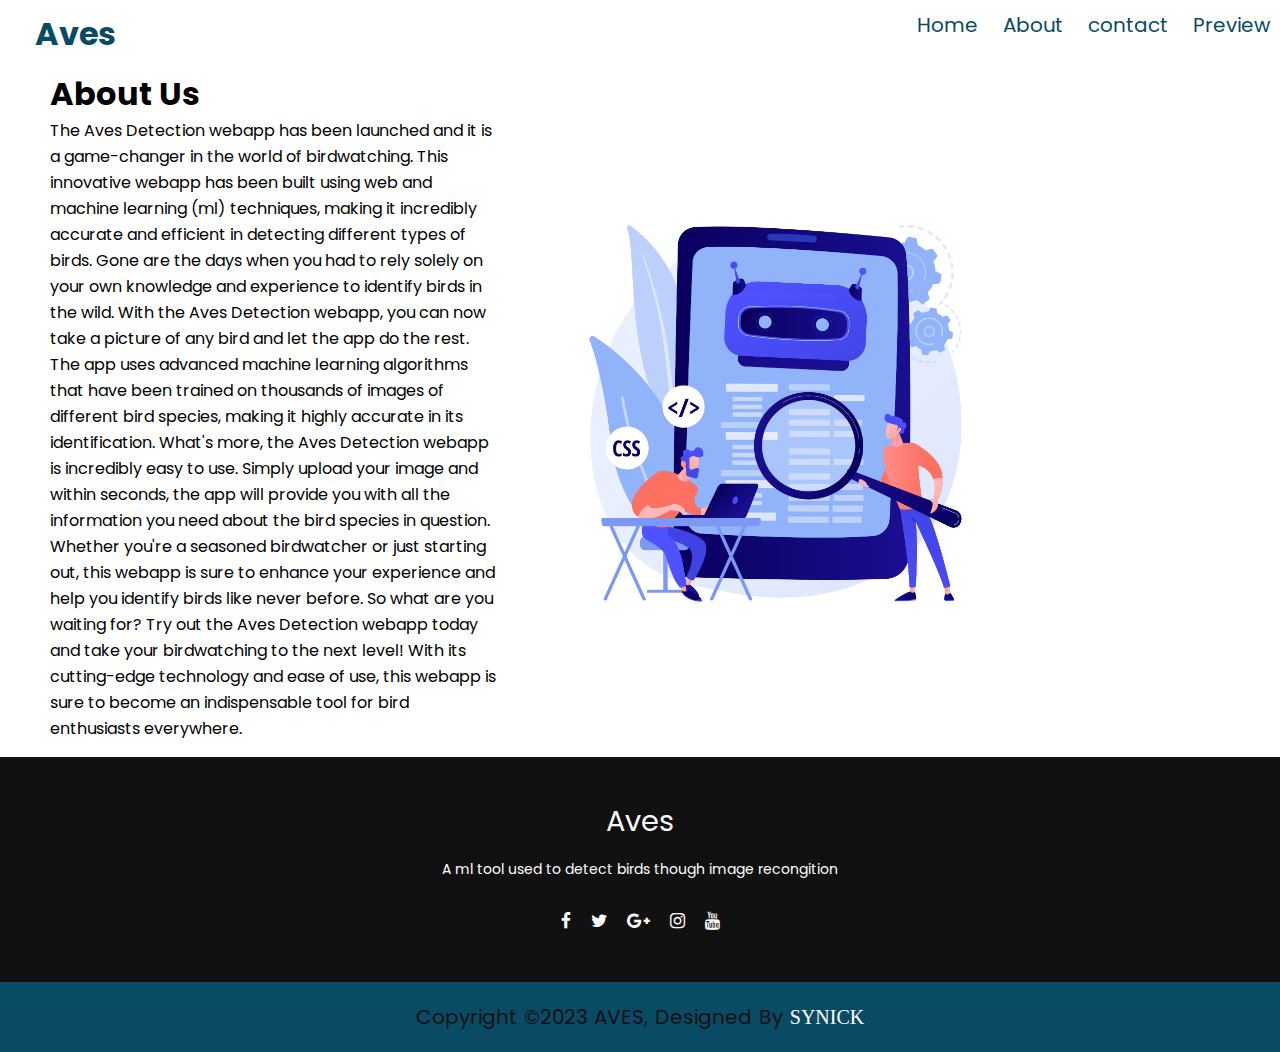
<file: about.html>
<!DOCTYPE html>
<html lang="en">
<head>
  <meta charset="UTF-8">
  <meta http-equiv="X-UA-Compatible" content="IE=edge">
  <meta name="viewport" content="width=device-width, initial-scale=1.0">
  <title>Landing_parallax</title>
  <link rel="stylesheet" href="aboutstyle.css">
  <link
      rel="stylesheet"
      href="https://cdnjs.cloudflare.com/ajax/libs/font-awesome/6.1.1/css/all.min.css"
    />
    <!-- Google Fonts -->
    <link
      href="https://fonts.googleapis.com/css2?family=Poppins:wght@400;600&display=swap"
      rel="stylesheet"/>
  <link rel="stylesheet" href="http://stackpath.bootstrapcdn.com/font-awesome/4.7.0/css/font-awesome.min.css">
</head>
<body>
    <div class="nav">
        <input type="checkbox" id="nav-check">
        <div class="nav-header">
          <div class="nav-title">
            Aves
          </div>
        </div>
        <div class="nav-btn">
          <label for="nav-check">
            <span></span>
            <span></span>
            <span></span>
          </label>
        </div>
        
        <div class="nav-links">
          <a href="in.html">Home</a>
          <a href="about.html" >About</a>
          <a href="contact.html">contact</a>
          <a href="preview.html">Preview</a>
        </div>
      </div>
<!-- banner section -->
    <div class="row">
        <div class="right">
            <div class="content">
            <h1>About Us</h1>
            <p>The Aves Detection webapp has been launched and it is a game-changer in the world of birdwatching. This innovative webapp has been built using web and machine learning (ml) techniques, making it incredibly accurate and efficient in detecting different types of birds.

                Gone are the days when you had to rely solely on your own knowledge and experience to identify birds in the wild. With the Aves Detection webapp, you can now take a picture of any bird and let the app do the rest. The app uses advanced machine learning algorithms that have been trained on thousands of images of different bird species, making it highly accurate in its identification.
                
                What's more, the Aves Detection webapp is incredibly easy to use. Simply upload your image and within seconds, the app will provide you with all the information you need about the bird species in question. Whether you're a seasoned birdwatcher or just starting out, this webapp is sure to enhance your experience and help you identify birds like never before.
                
                So what are you waiting for? Try out the Aves Detection webapp today and take your birdwatching to the next level! With its cutting-edge technology and ease of use, this webapp is sure to become an indispensable tool for bird enthusiasts everywhere.</p>
            </div>
        </div>
        <div class="left">
            <img src="./asset/about.jpg" alt="img">
        </div>
    </div>
</header>







      <footer>
        <div class="footer-content">
          <h3>Aves</h3>
          <p>A ml tool used to detect birds though image recongition</p>
          <ul class="social">
            <li><a href="#"><i class="fa fa-facebook"></i></a></li>
            <li><a href="#"><i class="fa fa-twitter"></i></a></li>
            <li><a href="#"><i class="fa fa-google-plus"></i></a></li>
            <li><a href="#"><i class="fa fa-instagram"></i></a></li>
            <li><a href="#"><i class="fa fa-youtube"></i></a></li>
          </ul>
        </div>
        <div class="fotter-bottom">
          <p>copyright &copy;2023 AVES, designed by <span>Synick</span></p>
        </div>
      </footer>
</body>
</html>
</file>
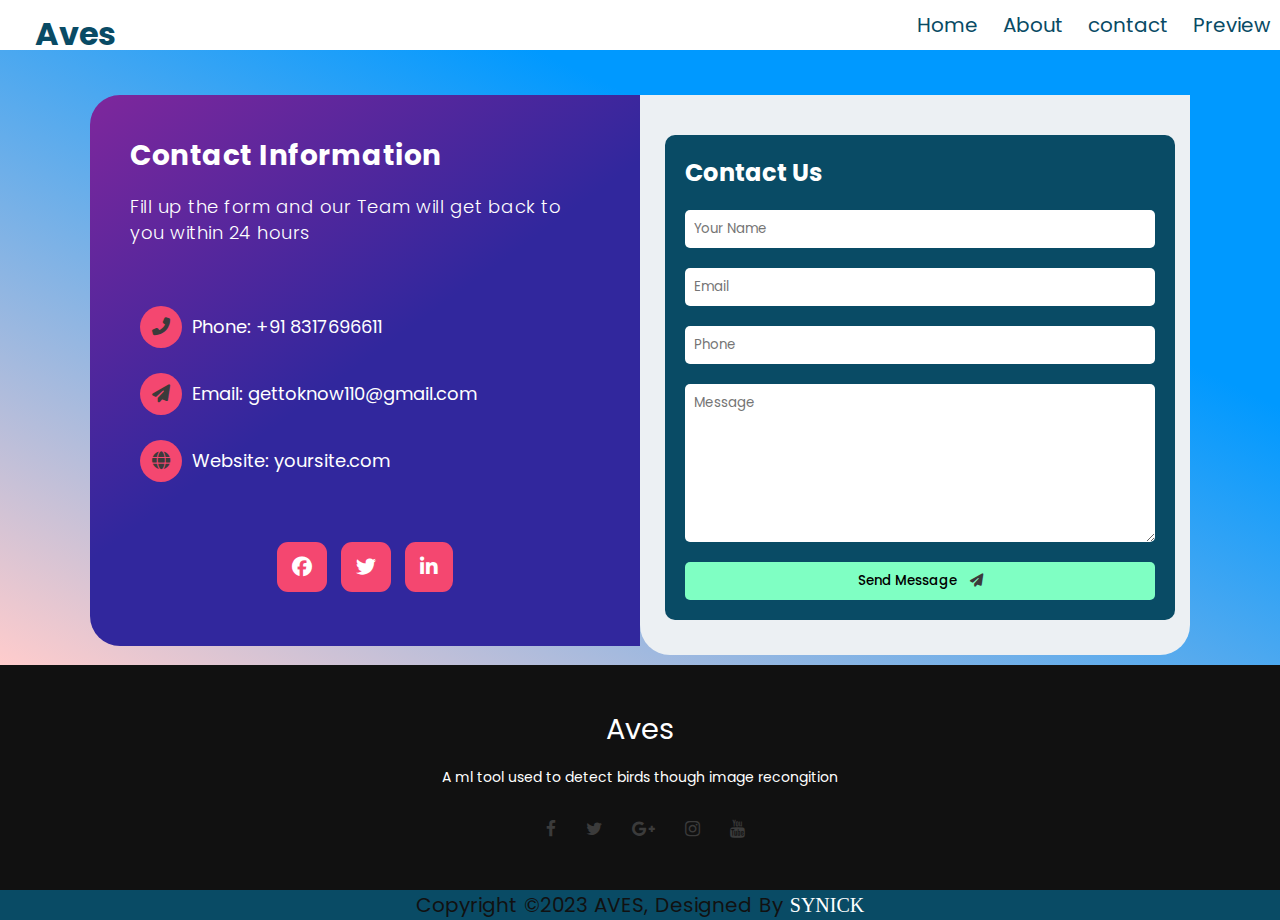
<file: contact.html>
<!DOCTYPE html>
<html lang="en">
<head>
  <meta charset="UTF-8">
  <meta http-equiv="X-UA-Compatible" content="IE=edge">
  <meta name="viewport" content="width=device-width, initial-scale=1.0">
  <title>Landing_parallax</title>
  <link rel="stylesheet" href="contact.css">
  <link
      rel="stylesheet"
      href="https://cdnjs.cloudflare.com/ajax/libs/font-awesome/6.1.1/css/all.min.css"
    />
    <!-- Google Fonts -->
    <link
      href="https://fonts.googleapis.com/css2?family=Poppins:wght@400;600&display=swap"
      rel="stylesheet"/>
  <link rel="stylesheet" href="http://stackpath.bootstrapcdn.com/font-awesome/4.7.0/css/font-awesome.min.css">
</head>
<body>
    <!-- nav start -->
    <div class="nav">
        <input type="checkbox" id="nav-check">
        <div class="nav-header">
          <div class="nav-title">
            Aves
          </div>
        </div>
        <div class="nav-btn">
          <label for="nav-check">
            <span></span>
            <span></span>
            <span></span>
          </label>
        </div>
        
        <div class="nav-links">
          <a href="in.html">Home</a>
          <a href="about.html" >About</a>
          <a href="contact.html">contact</a>
          <a href="preview.html">Preview</a>
        </div>
      </div>
      <!-- nav end -->

      <!-- contact start -->
      <section id="section-wrapper">
        <div class="box-wrapper">
            <div class="info-wrap">
                <h2 class="info-title">Contact Information</h2>
                <h3 class="info-sub-title">Fill up the form and our Team will get back to you within 24 hours</h3>
                <ul class="info-details">
                    <li>
                        <i class="fas fa-phone-alt"></i>
                        <span>Phone:</span> <a href="8317696611">+91 8317696611</a>
                    </li>
                    <li>
                        <i class="fas fa-paper-plane"></i>
                        <span>Email:</span> <a href="mailto:gettoknow110@gmail.com">gettoknow110@gmail.com</a>
                    </li>
                    <li>
                        <i class="fas fa-globe"></i>
                        <span>Website:</span> <a href="#">yoursite.com</a>
                    </li>
                </ul>
                <ul class="social-icons">
                    <li><a href="#"><i class="fab fa-facebook"></i></a></li>
                    <li><a href="#"><i class="fab fa-twitter"></i></a></li>
                    <li><a href="#"><i class="fab fa-linkedin-in"></i></a></li>
                </ul>
            </div>
            <div class="form-wrap">
                <!-- <form action="#" method="POST">
                    <h2 class="form-title">Send us a message</h2>
                    <div class="form-fields">
                        <div class="form-group">
                            <input type="text" class="fname" placeholder="First Name">
                        </div>
                        <div class="form-group">
                            <input type="text" class="lname" placeholder="Last Name">
                        </div>
                        <div class="form-group">
                            <input type="email" class="email" placeholder="Mail">
                        </div>
                        <div class="form-group">
                            <input type="number" class="phone" placeholder="Phone">
                        </div>
                        <div class="form-group">
                            <textarea name="message" id="" placeholder="Write your message"></textarea>
                        </div>
                    </div>
                    <input type="submit" value="Send Message" class="submit-button">
                </form> -->
                <form class="form-container">
                  <h2>Contact Us</h2>
                  <input type="text" placeholder="Your Name" />
                  <input type="email" id="email" placeholder="Email" />
                  <input type="tel" placeholder="Phone" />
                  <textarea name="" id=""  rows="7" placeholder="Message"></textarea>
                  <button>Send Message
                    <i class="fa-solid fa-paper-plane"></i>
                  </button>
                </form>
            </div>
        </div>
      </section>

      <!-- contact end -->


      <!-- footer start  -->
      <footer>
        <div class="footer-content">
          <h3>Aves</h3>
          <p>A ml tool used to detect birds though image recongition</p>
          <ul class="social">
            <li><a href="#"><i class="fa fa-facebook"></i></a></li>
            <li><a href="#"><i class="fa fa-twitter"></i></a></li>
            <li><a href="#"><i class="fa fa-google-plus"></i></a></li>
            <li><a href="#"><i class="fa fa-instagram"></i></a></li>
            <li><a href="#"><i class="fa fa-youtube"></i></a></li>
          </ul>
        </div>
        <div class="footer-bottom">
          <p>copyright &copy;2023 AVES, designed by <span>Synick</span></p>
        </div>
      </footer>
      <!-- footer end -->

</body>
</html>
</file>
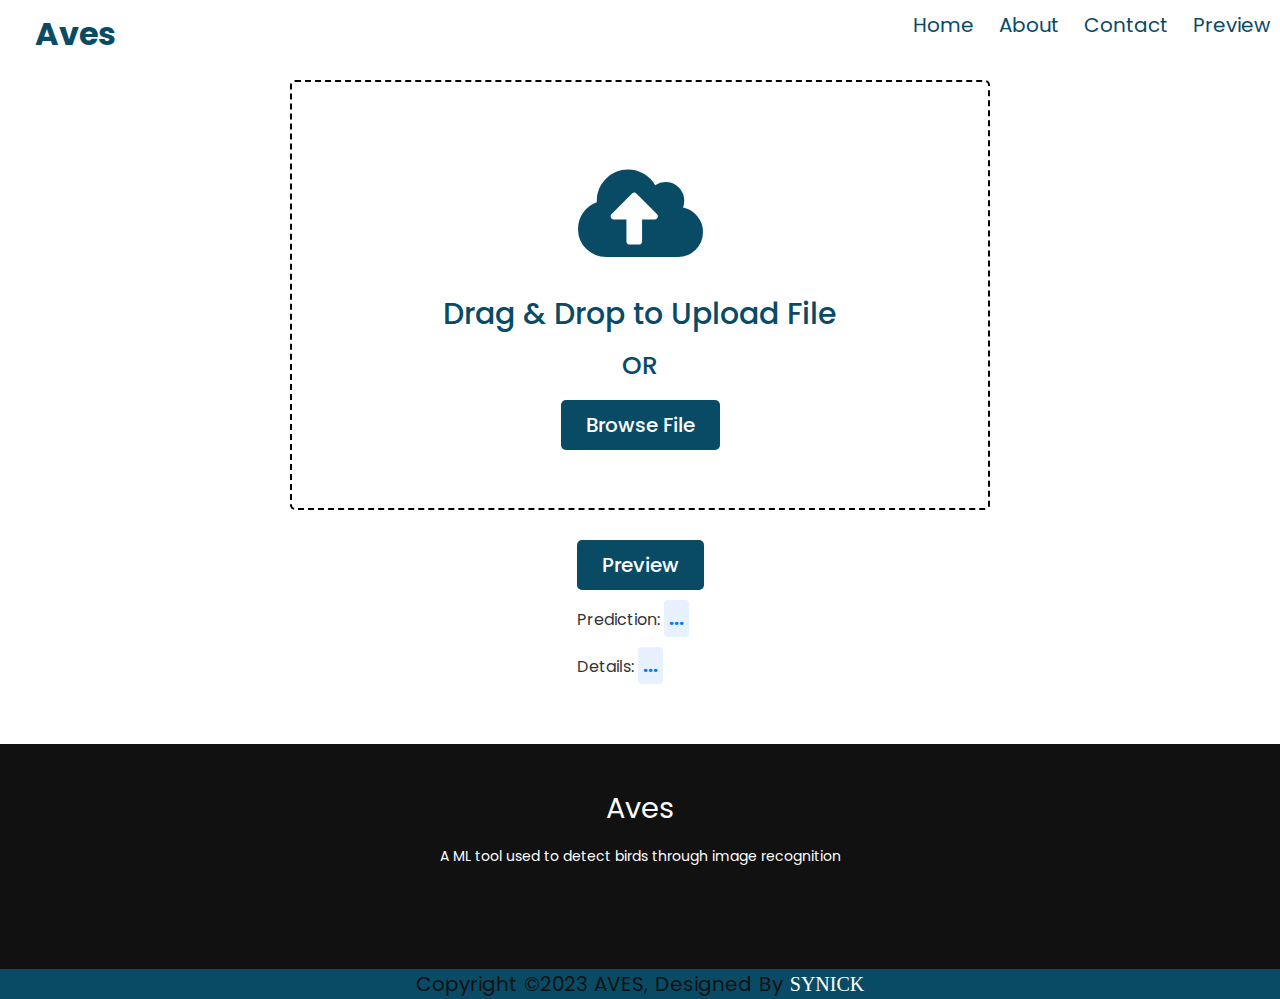
<file: preview.html>
<!DOCTYPE html>
<html lang="en">
  <head>
    <meta charset="UTF-8" />
    <meta http-equiv="X-UA-Compatible" content="IE=edge" />
    <meta name="viewport" content="width=device-width, initial-scale=1.0" />
    <title>Landing_parallax</title>
    <link rel="stylesheet" href="preview.css" />
    <link
      rel="stylesheet"
      href="https://cdnjs.cloudflare.com/ajax/libs/font-awesome/5.15.3/css/all.min.css"
    />
  </head>
  <body>
    <div class="nav">
      <input type="checkbox" id="nav-check" />
      <div class="nav-header">
        <div class="nav-title">Aves</div>
      </div>
      <div class="nav-btn">
        <label for="nav-check">
          <span></span>
          <span></span>
          <span></span>
        </label>
      </div>

      <div class="nav-links">
        <a href="index.html">Home</a>
        <a href="about.html">About</a>
        <a href="contact.html">Contact</a>
        <a href="preview.html">Preview</a>
      </div>
    </div>

    <section id="A">
      <div class="drag-area">
          <div class="icon"><i class="fas fa-cloud-upload-alt"></i></div>
          <header>Drag & Drop to Upload File</header>
          <span>OR</span>
          <button id="browse-button">Browse File</button>
          <input type="file" id="file-input" hidden />
      </div>
      <div class="pre">
          <button id="predict-button" disabled>Preview</button>
          <p>Prediction: <span id="probability">...</span></p>
          <p>Details: <span id="result">...</span></p>
      </div>
      <canvas id="canvas" style="display: none"></canvas> <!-- Canvas for image comparison -->
  </section>
  

    <footer>
      <div class="footer-content">
        <h3>Aves</h3>
        <p>A ML tool used to detect birds through image recognition</p>
        <ul class="social">
          <li>
            <a href="#"><i class="fa fa-facebook"></i></a>
          </li>
          <li>
            <a href="#"><i class="fa fa-twitter"></i></a>
          </li>
          <li>
            <a href="#"><i class="fa fa-google-plus"></i></a>
          </li>
          <li>
            <a href="#"><i class="fa fa-instagram"></i></a>
          </li>
          <li>
            <a href="#"><i class="fa fa-youtube"></i></a>
          </li>
        </ul>
      </div>
      <div class="footer-bottom">
        <p>copyright &copy;2023 AVES, designed by <span>Synick</span></p>
      </div>
    </footer>

    <script src="drop.js"></script>
    <script src="birds.js"></script>
    <!-- Include the birds.js file -->
    <script src="https://code.jquery.com/jquery-3.3.1.min.js"></script>
    <script>
      let uploadedImageSrc;

      // Handle file input
      document
        .getElementById("browse-button")
        .addEventListener("click", function () {
          document.getElementById("file-input").click();
        });

      document
        .getElementById("file-input")
        .addEventListener("change", function (event) {
          const file = event.target.files[0];
          if (file) {
            const reader = new FileReader();
            reader.onloadend = function () {
              uploadedImageSrc = reader.result; // Base64 encoded string
              document.getElementById("predict-button").disabled = false; // Enable the predict button
            };
            reader.readAsDataURL(file);
          }
        });

      // Predict button click event
      $("#predict-button").click(function () {
        const imgElement = new Image();
        imgElement.src = uploadedImageSrc;

        imgElement.onload = function () {
          const canvas = document.getElementById("canvas");
          const context = canvas.getContext("2d");
          canvas.width = imgElement.width;
          canvas.height = imgElement.height;
          context.drawImage(imgElement, 0, 0);

          const uploadedImageData = context.getImageData(
            0,
            0,
            canvas.width,
            canvas.height
          ).data;

          // Load each bird image and compare
          let foundMatch = false;

          birdImages.forEach((bird) => {
            const storedImg = new Image();
            storedImg.src = bird.image;
            storedImg.onload = function () {
              const storedCanvas = document.createElement("canvas");
              storedCanvas.width = storedImg.width;
              storedCanvas.height = storedImg.height;
              const storedContext = storedCanvas.getContext("2d");
              storedContext.drawImage(storedImg, 0, 0);

              const storedImageData = storedContext.getImageData(
                0,
                0,
                storedCanvas.width,
                storedCanvas.height
              ).data;

              if (compareImages(uploadedImageData, storedImageData)) {
                $("#result").text(bird.details);
                $("#probability").text("Image matched with " + bird.name);
                foundMatch = true;
              }

              if (foundMatch) return; // Stop searching once we find a match
            };
          });

          if (!foundMatch) {
            $("#result").text("No matching bird found.");
            $("#probability").text("");
          }
        };
      });

      function compareImages(uploadedData, storedData) {
        // Compare pixel data (simple comparison)
        if (uploadedData.length !== storedData.length) return false;

        // Check if pixel data is the same
        for (let i = 0; i < uploadedData.length; i++) {
          if (uploadedData[i] !== storedData[i]) {
            return false; // Images do not match
          }
        }
        return true; // Images match
      }
    </script>
  </body>
</html>
</file>
<file: aboutstyle.css>
@import url('https://fonts.googleapis.com/css2?family=Poppins:wght@400;500&family=Roboto:ital,wght@1,400;1,700&display=swap');
@import url('https://fonts.googleapis.com/css2?family=Rancho&display=swap');
*{
  margin: 0;
  padding: 0;
  box-sizing: border-box;
  font-family:'Poppins',sans-serif;
}
body{
    font-family: 'Poppins', sans-serif;
    width: 100%;
  min-height: 100vh;
  /* display: flex;
  place-items: center; */
}
.nav {
    height: 50px;
    width: 100%;
    color: #094b65;
    position: relative;
  }
  
  .nav > .nav-header {
    display: inline;
  }
  
  .nav > .nav-header > .nav-title {
    display: inline-block;
    font-weight: 700;
    font-size: 2em;
    text-decoration: none;
    margin-left: 25px;
    color: #094b65;
    padding: 10px 10px 10px 10px;
  }
  
  .nav > .nav-btn {
    display: none;
  }
  
  .nav > .nav-links {
    display: inline;
    float: right;
    font-size: 20px;
  }
  
  .nav > .nav-links > a {
    display: inline-block;
    padding: 10px 10px 10px 10px;
    text-decoration: none;
    color: #094b65;
    border-radius: 20px;
  }
  
  .nav > .nav-links > a:hover {
    background: #094b65;
    color: #fff;
    
  }
  
  .nav > #nav-check {
    display: none;
  }
  
  @media (max-width:600px) {
    .nav > .nav-btn {
      display: inline-block;
      position: absolute;
      right: 0px;
      top: 0px;
    }
    .nav > .nav-btn > label {
      display: inline-block;
      width: 50px;
      height: 50px;
      padding: 13px;
    }
    .nav > .nav-btn > label:hover,.nav  #nav-check:checked ~ .nav-btn > label {
      background-color: rgba(0, 0, 0, 0.3);
    }
    .nav > .nav-btn > label > span {
      display: block;
      width: 25px;
      height: 10px;
      border-top: 2px solid #094b65;
    }
    .nav > .nav-links {
      position: absolute;
      display: block;
      width: 100%;
      background-color:#fff;
      height: 0px;
      transition: all 0.3s ease-in;
      overflow-y: hidden;
      top: 50px;
      left: 0px;
    }
    .nav > .nav-links > a {
      display: block;
      width: 100%;
    }
    .nav > #nav-check:not(:checked) ~ .nav-links {
      height: 0px;
    }
    .nav > #nav-check:checked ~ .nav-links {
      height: calc(100vh - 50px);
      overflow-y: auto;
    }
  }
/* header */
.row{
    margin-top: 20px;
    width: 80%;
    max-width: 1170px;
    display: grid;
    grid-template-columns: repeat(2,1fr);
    grid-gap: 50px 30px;
}
.row .left{
        overflow: hidden;
}
.row .left img{
    width: 100%;
    height: 100%;
    object-fit: contain;
}
.row .right{
   display: flex;
   align-items: center;
}
.row .right .content{
    padding-left: 50px;
}
.row .right .content p{
    font-size: 16px;
    line-height: 26px;
    padding-bottom: 15px;
}
@media(max-width: 991px){
    .row .right .content{
        padding-left: 0;
    }
}
@media(max-width:768px){
    .row{
        width: 90%;
        grid-template-columns: 1fr;
    }
}

















footer{
    position: absolute;
    background: #111;
    height: auto;
    width: 100vw;
    font-family: "Open Sans";
    padding-top: 40px;
    color: #fff;
  }
  .footer-content{
    display: flex;
    align-items: center;
    justify-content: center;
    flex-direction: column;
    text-align: center;
  }
  .footer-content h3{
    font-size: 1.8rem;
    font-weight: 400;
    text-transform: capitalize;
    line-height: 3rem;
  }
  .footer-content p{
    max-width: 500px;
    margin: 10px auto;
    line-height: 28px;
    font-size: 14px;
  }
  .social{
    list-style: none;
    display: flex;
    align-items: center;
    justify-content: center;
    margin: 1rem 0 3rem 0;
  }
  .social li{
    margin: 0 10px;
  }
  .social a{
    text-decoration: none;
    color: #fff;
  }
  .social a i{
    font-size: 1.1rem;
    transition: color .4s ease;
  }
  .social a:hover i{
    color: aqua;
  }
  .fotter-bottom{
    background:#094b65 ;
    width: 100vw;
    padding: 20px 0;
    text-align: center;
  }
  .fotter-bottom p{
    font-size: 20px;
    color: #111;
    word-spacing: 2px;
    text-transform: capitalize;
    justify-content: center;
    align-items: center;
    /* padding-left: 560px; */
  }
  .fotter-bottom span{
    color: #fff;
    font-weight: bolder;
    font-family: 'Times New Roman', Times, serif;
    text-transform: uppercase;
    font-weight: 200;
  }
</file>
<file: contact.css>
@import url('https://fonts.googleapis.com/css2?family=Poppins:wght@400;500&family=Roboto:ital,wght@1,400;1,700&display=swap');
@import url('https://fonts.googleapis.com/css2?family=Rancho&display=swap');
*{
  margin: 0;
  padding: 0;
  box-sizing: border-box;
  font-family:'Poppins',sans-serif;
}
body{
  background: #fff;
  min-height: 100vh;
}
body,input,textarea,a{
    font-family: 'Poppins', sans-serif;
}
.nav {
    height: 50px;
    width: 100%;
    color: #094b65;
    position: relative;
  }
  
  .nav > .nav-header {
    display: inline;
  }
  
  .nav > .nav-header > .nav-title {
    display: inline-block;
    font-weight: 700;
    font-size: 2em;
    text-decoration: none;
    margin-left: 25px;
    color: #094b65;
    padding: 10px 10px 10px 10px;
  }
  
  .nav > .nav-btn {
    display: none;
  }
  
  .nav > .nav-links {
    display: inline;
    float: right;
    font-size: 20px;
  }
  
  .nav > .nav-links > a {
    display: inline-block;
    padding: 10px 10px 10px 10px;
    text-decoration: none;
    color: #094b65;
    border-radius: 20px;
  }
  
  .nav > .nav-links > a:hover {
    background: #094b65;
    color: #fff;
    
  }
  
  .nav > #nav-check {
    display: none;
  }
  
  @media (max-width:600px) {
    .nav > .nav-btn {
      display: inline-block;
      position: absolute;
      right: 0px;
      top: 0px;
    }
    .nav > .nav-btn > label {
      display: inline-block;
      width: 50px;
      height: 50px;
      padding: 13px;
    }
    .nav > .nav-btn > label:hover,.nav  #nav-check:checked ~ .nav-btn > label {
      background-color: rgba(0, 0, 0, 0.3);
    }
    .nav > .nav-btn > label > span {
      display: block;
      width: 25px;
      height: 10px;
      border-top: 2px solid #094b65;
    }
    .nav > .nav-links {
      position: absolute;
      display: block;
      width: 100%;
      background-color:#fff;
      height: 0px;
      transition: all 0.3s ease-in;
      overflow-y: hidden;
      top: 50px;
      left: 0px;
    }
    .nav > .nav-links > a {
      display: block;
      width: 100%;
    }
    .nav > #nav-check:not(:checked) ~ .nav-links {
      height: 0px;
    }
    .nav > #nav-check:checked ~ .nav-links {
      height: calc(100vh - 50px);
      overflow-y: auto;
    }
  }

/* section */



#section-wrapper{
    width: 100%;
    padding: 10px;
    background: linear-gradient(to bottom left, #0099ff 29%, #ffcccc 100%);
    overflow: hidden;
}
.box-wrapper{
    position: relative;
    display: table;
    width:1100px;
    margin:auto;
    margin-top:35px;
    border-radius: 30px;
}
.info-wrap{
    width:50%;
    height: 551px;
    padding: 40px;
    float: left;
    display: block;
    border-radius: 30px 0px 0px 30px;
    background: linear-gradient(144deg, rgba(126,39,156,1) 0%, rgba(49,39,157,1) 49%);
    color: #fff;
}
.info-title{
    text-align: left;
    font-size: 28px;
    letter-spacing: 0.5px;
}
.info-sub-title{
    font-size: 18px;
    font-weight: 300;
    margin-top: 17px;
    letter-spacing: 0.5px;
    line-height: 26px;
}
.info-details {
    list-style: none;
    margin: 60px 0px;
}
.info-details li {
    margin-top: 25px;
    font-size: 18px;
    color: #fff;
}
.info-details li i {
    background: #F44770;
    padding: 12px;
    border-radius: 50%;
    margin-right: 5px;
}
.info-details li a {
    color: #fff;
    text-decoration: none;
}
.info-details li a:hover {
    color: #F44770;
}
.social-icons {
    list-style: none;
    text-align: center;
    margin: 20px 0px;
}
.social-icons li {
    display: inline-block;
}
.social-icons li i {
    background: #F44770;
    color: #fff;
    padding: 15px;
    font-size: 20px;
    border-radius: 22%;
    margin: 0px 5px;
    cursor: pointer;
    transition: all .5s;
}
.social-icons li i:hover {
    background: #fff;
    color: #000000;
}


 .form-wrap{
    width:50%;
    float: right;
    padding:40px 25px 35px 25px;
    border-radius: 0px 30px 30px 0px;
    background: #ecf0f3;
}
/*.form-title{
    text-align: left;
    margin-left: 23px;
    font-size: 28px;
    letter-spacing: 0.5px;
}
.form-fields{
    display: table;
    width: 100%;
    padding: 15px 5px 5px 5px;
}
.form-fields input,
.form-fields textarea{
    border: none;
    outline:none;
    background: none;
    font-size: 18px;
    color:#555;
    padding: 20px 10px 20px 5px;
    width:100%
}
.form-fields textarea{
    height: 150px;
    resize: none;
}*/
.form-group{
    width: 35%;
    float: left;
    padding: 0px 30px;
    margin: 14px 12px;
    border-radius: 25px;
    box-shadow: inset 8px 8px 8px #cbced1, inset -8px -8px 8px #ffffff;
}/*
.form-fields .form-group:last-child {
    width: 96%;
}
.submit-button{
    width: 96%;
    height: 60px;
    margin: 0px 12px;
    border-radius: 30px;
    font-size: 20px;;
    font-weight: 700;
    outline: none;
    border:none;
    cursor: pointer;
    color:#fff;
    text-align: center;
    background: #094b65;
    box-shadow: 3px 3px 8px #b1b1b1, -3px -3px 8px #ffffff;
    transition: .5s;
}
.submit-button:hover{
    background: black;
} */
/* Responsive css */
/* @media only screen and (max-width: 767px) {
    .box-wrapper{
        width: 100%;
    }
    .info-wrap,
    .form-wrap{
        width: 100%;
        height: inherit;
        float: none;  
    }
    .info-wrap{
        border-radius: 30px 30px 0px 0px;
    }*/
    .form-wrap{
        border-radius: 0px 0px 30px 30px;
    }/*
    .form-group{
        width: 100%;
        float: none;
        margin: 25px 0px;
    }
    .form-fields .form-group:last-child, 
    .submit-button{
        width: 100%;
    }
    .submit-button{
        margin: 10px 0px;
    }
   
} */

.form-container{
  width: 510px;
  background-color: #094b65;
  padding: 20px;
  margin: 0 auto;
  display: flex;
  flex-direction: column;
  gap: 20px;
  border-radius: 10px;
  color: white;
}
input,textarea,button{
  padding: 9px;
  border: none;
  border-radius: 5px;
  outline: none;
}
textarea{
  resize: vertical;
}
button{
  cursor: pointer;
  font-weight: 500;
  background-color: rgb(127, 255, 195);
}
button:hover{
  background-color: rgb(69, 240, 183);
}
button:active{
  background-color: rgb(149, 241, 210);
}
i{
  color: rgb(59,59, 59);
  margin-left: 10px;
}















  /* footer */
  
footer{
    position: absolute;
    background: #111;
    height: auto;
    width: 100vw;
    font-family: "Open Sans";
    padding-top: 40px;
    color: #fff;
  }
  .footer-content{
    display: flex;
    align-items: center;
    justify-content: center;
    flex-direction: column;
    text-align: center;
  }
  .footer-content h3{
    font-size: 1.8rem;
    font-weight: 400;
    text-transform: capitalize;
    line-height: 3rem;
  }
  .footer-content p{
    max-width: 500px;
    margin: 10px auto;
    line-height: 28px;
    font-size: 14px;
  }
  .social{
    list-style: none;
    display: flex;
    align-items: center;
    justify-content: center;
    margin: 1rem 0 3rem 0;
  }
  .social li{
    margin: 0 10px;
  }
  .social a{
    text-decoration: none;
    color: #fff;
  }
  .social a i{
    font-size: 1.1rem;
    transition: color .4s ease;
  }
  .social a:hover i{
    color: aqua;
  }
  .footer-bottom{
    background:#094b65 ;
    width: 100vw;
    padding: 0 0;
    text-align: center;
  }
  .footer-bottom p{
    font-size: 20px;
    color: #111;
    word-spacing: 2px;
    text-transform: capitalize;
    justify-content: center;
    align-items: center;
    /* padding-left: 560px; */
  }
  .footer-bottom span{
    color: #fff;
    font-weight: bolder;
    font-family: 'Times New Roman', Times, serif;
    text-transform: uppercase;
    font-weight: 200;
  }
</file>
<file: preview.css>
@import url("https://fonts.googleapis.com/css2?family=Poppins:wght@400;500&family=Roboto:ital,wght@1,400;1,700&display=swap");
@import url("https://fonts.googleapis.com/css2?family=Rancho&display=swap");
* {
  margin: 0;
  padding: 0;
  box-sizing: border-box;
  font-family: "Poppins", sans-serif;
}
body {
  overflow-x: hidden;
  background: #fff;
  min-height: 100vh;
}

/* nav */
.nav {
  height: 50px;
  width: 100%;
  color: #094b65;
  position: relative;
}

.nav > .nav-header {
  display: inline;
}

.nav > .nav-header > .nav-title {
  display: inline-block;
  font-weight: 700;
  font-size: 2em;
  text-decoration: none;
  margin-left: 25px;
  color: #094b65;
  padding: 10px 10px 10px 10px;
}

.nav > .nav-btn {
  display: none;
}

.nav > .nav-links {
  display: inline;
  float: right;
  font-size: 20px;
}

.nav > .nav-links > a {
  display: inline-block;
  padding: 10px 10px 10px 10px;
  text-decoration: none;
  color: #094b65;
  border-radius: 20px;
}

.nav > .nav-links > a:hover {
  background: #094b65;
  color: #fff;
}

.nav > #nav-check {
  display: none;
}

@media (max-width: 600px) {
  .nav > .nav-btn {
    display: inline-block;
    position: absolute;
    right: 0px;
    top: 0px;
  }
  .nav > .nav-btn > label {
    display: inline-block;
    width: 50px;
    height: 50px;
    padding: 13px;
  }
  .nav > .nav-btn > label:hover,
  .nav #nav-check:checked ~ .nav-btn > label {
    background-color: rgba(0, 0, 0, 0.3);
  }
  .nav > .nav-btn > label > span {
    display: block;
    width: 25px;
    height: 10px;
    border-top: 2px solid #094b65;
  }
  .nav > .nav-links {
    position: absolute;
    display: block;
    width: 100%;
    background-color: #fff;
    height: 0px;
    transition: all 0.3s ease-in;
    overflow-y: hidden;
    top: 50px;
    left: 0px;
  }
  .nav > .nav-links > a {
    display: block;
    width: 100%;
  }
  .nav > #nav-check:not(:checked) ~ .nav-links {
    height: 0px;
  }
  .nav > #nav-check:checked ~ .nav-links {
    height: calc(100vh - 50px);
    overflow-y: auto;
  }
}
/* section */
#A {
  display: grid;
  height: auto;
  width: 100%;
  grid-row-gap: 30px;
  justify-items: center;
  justify-content: center;
  align-items: center;
  align-content: center;
  padding-top: 30px;
  padding-bottom: 50px;
}
.drag-area {
  border: 2px dashed black;
  height: 430px;
  width: 700px;
  border-radius: 5px;
  display: flex;
  align-items: center;
  justify-content: center;
  flex-direction: column;
}
.drag-area.active {
  border: 2px solid #094b65;
}
.drag-area .icon {
  font-size: 100px;
  color: #094b65;
}
.drag-area header {
  font-size: 30px;
  font-weight: 500;
  color: #094b65;
}
.drag-area span {
  font-size: 25px;
  font-weight: 500;
  color: #094b65;
  margin: 10px 0 15px 0;
}
.drag-area button {
  padding: 10px 25px;
  font-size: 20px;
  font-weight: 500;
  border: none;
  outline: none;
  background: #094b65;
  color: #fff;
  border-radius: 5px;
  cursor: pointer;
}
.drag-area img {
  height: 430px;
  width: 700px;
  object-fit: fill;
  border: solid #094b65;
  border-radius: 5px;
  padding-bottom: 10px;
}
.pre p {
  font-size: 16px; /* Base font size */
  margin: 10px 0; /* Margin between paragraphs */
  line-height: 1.5; /* Line height for better readability */
  color: #333; /* Dark gray text color */
}
#probability,
#result {
  font-weight: bold; /* Bold text for emphasis */
  color: #007bff; /* Blue color for highlighted text */
  font-size: 18px; /* Slightly larger font size for results */
  padding: 5px; /* Padding around highlighted text */
  border-radius: 4px; /* Rounded corners */
  background-color: #e7f1ff; /* Light blue background for better visibility */
  display: inline-block; /* Make background color wrap around the text */
}
.pre #predict-button {
  display: flex;
  align-items: center;
  justify-items: center;
  justify-content: center;
  padding: 10px 25px;
  font-size: 20px;
  font-weight: 500;
  border: none;
  outline: none;
  background-color: #094b65;
  color: #fff;
  border-radius: 5px;
  cursor: pointer;
}

/* footer */
footer {
  position: absolute;
  background: #111;
  height: auto;
  width: 100vw;
  font-family: "Open Sans";
  padding-top: 40px;
  color: #fff;
}
.footer-content {
  display: flex;
  align-items: center;
  justify-content: center;
  flex-direction: column;
  text-align: center;
}
.footer-content h3 {
  font-size: 1.8rem;
  font-weight: 400;
  text-transform: capitalize;
  line-height: 3rem;
}
.footer-content p {
  max-width: 500px;
  margin: 10px auto;
  line-height: 28px;
  font-size: 14px;
}
.social {
  list-style: none;
  display: flex;
  align-items: center;
  justify-content: center;
  margin: 1rem 0 3rem 0;
}
.social li {
  margin: 0 10px;
}
.social a {
  text-decoration: none;
  color: #fff;
}
.social a i {
  font-size: 1.1rem;
  transition: color 0.4s ease;
}
.social a:hover i {
  color: aqua;
}
.footer-bottom {
  background: #094b65;
  width: 100vw;
  padding: 0 0;
  text-align: center;
}
.footer-bottom p {
  font-size: 20px;
  color: #111;
  word-spacing: 2px;
  text-transform: capitalize;
  justify-content: center;
  align-items: center;
}
.footer-bottom span {
  color: #fff;
  font-weight: bolder;
  font-family: "Times New Roman", Times, serif;
  text-transform: uppercase;
  font-weight: 200;
}
</file>
